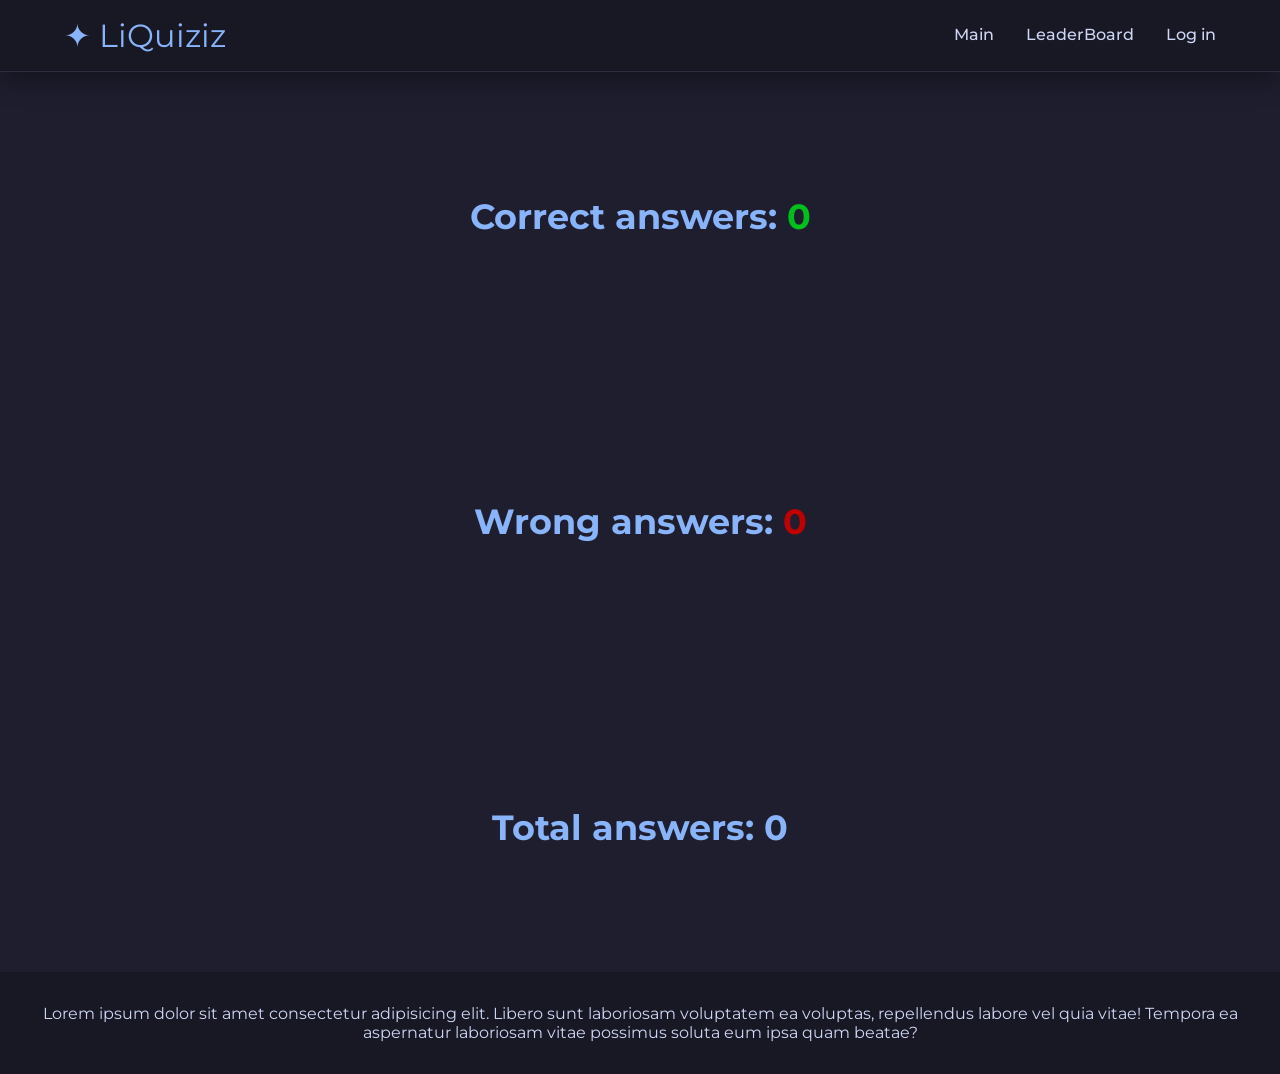
<file: templates/finish.html>
<!DOCTYPE html>
<html lang="en">
<head>
    <meta charset="UTF-8">
    <meta name="viewport" content="width=device-width, initial-scale=1.0">
    <title>LiQuiz</title>
    <link rel="stylesheet" href="/static/style.css">
    <link rel="preconnect" href="https://fonts.googleapis.com">
<link rel="preconnect" href="https://fonts.gstatic.com" crossorigin>
<link href="https://fonts.googleapis.com/css2?family=Montserrat:ital,wght@0,100..900;1,100..900&family=Raleway:ital,wght@0,100..900;1,100..900&display=swap" rel="stylesheet">
</head>
</head>
<body>
    <header class="header">
        <a href="/" class="logo">✦ LiQuiziz</a>
        <div class="header-list">
            <a href="/" class="nav-element">Main</a>
            <a href="#" class="nav-element">LeaderBoard</a>
            <a href="#" class="nav-element">Log in</a>
        </div>
    </header>
    <section class="categories">
        <h1 >Correct answers: <span id="correct"></span></h1>
        <h1 >Wrong answers: <span id="wrong"></span></h1>
        <h1>Total answers: <span id="total"></span></h1>
    </section>
    <footer>
        <p>Lorem ipsum dolor sit amet consectetur adipisicing elit. Libero sunt laboriosam voluptatem ea voluptas, repellendus labore vel quia vitae! Tempora ea aspernatur laboriosam vitae possimus soluta eum ipsa quam beatae?</p>
    </footer>
<script src="/static/finish.js"></script>
</body>
</html>
</file>
<file: static/style.css>
* {
            margin: 0;
            padding: 0;
            box-sizing: border-box;
}
:root {
            /* Основные цвета – тёмная комфортная палитра */
            --green: #00be1c;
            --red:#bf0000;
            --bg-page: #1E1E2F;
            --card-bg: #2D2D3F;
            --card-bg-hover: #444453;
            --card-bg-active:#89B4FA;
            --header-bg: #181825;
            --accent: #89B4FA;
            --accent-hover: #B4BEFE;
            --text-primary: #CDD6F4;
            --text-inverse: #1E1E2F;
            --shadow: 0 12px 24px rgba(0, 0, 0, 0.3);
            --shadow-hover: 0 20px 30px rgba(0, 0, 0, 0.4);
            --border-radius: 28px;
            --font-mont: 'Montserrat', sans-serif;
            --font-raleway: 'Raleway', sans-serif;

            /* типографика */
            --logo-size: 2rem;
            --heading-size: 2.2rem;
            --medium: 1.25rem;
            --small: 1rem;
}

body{
    background: var(--bg-page);
    font-family: var(--font-mont);
}
header{
    background: var(--header-bg);
    display: flex;
    align-items: center;
    justify-content: space-between;
    padding: 1rem 5%;
    flex-wrap: wrap;
    gap: 1rem;
    position: sticky;
    top: 0;
    z-index: 100;
    border-bottom:1px solid var(--card-bg);
    box-shadow: var(--shadow);
}
header a{
    text-decoration: none;
    color: var(--accent);
    font-size: var(--heading-size);
}
.header-list{
    display: flex;
    justify-content: space-between;
    gap: 2rem;
    transition: all 5s;
}
.nav-element{
    color: var(--text-primary);
    text-decoration: none;
    font-size: var(--small);
    font-weight: 500;
    transition: all 0.3s;
    padding: 0.5rem 0;
    border-bottom:2px solid transparent ;
}
.nav-element:hover{
    color: var(--accent-hover);
    border-bottom-color: var(--accent);
}
.logo{
    font-size: var(--logo-size);
}

.category{
    font-family: var(--font-mont);
    color: var(--text-primary);
    padding: 2rem 4rem;
    background: var(--card-bg);
    border: none;
    border-radius: var(--border-radius);
    display: flex;
    align-items: center;
    text-align: center;
    gap: 1rem;
    box-shadow: var(--shadow);
    cursor: pointer;
    transition: all 0.2s ease;
}
.categories{
    display: flex;
    flex-direction: column;
    justify-content: space-around;
    gap: 1rem;
    height: 100vh;
    align-items: center;
}
.categories h1{
    color: var(--accent);
    font-size: var(--heading-size);
}
.categories-select{
     display: grid;
    grid-template-columns: repeat(2, 1fr);
    grid-template-rows: repeat(2, 1fr);
    gap: 8px;
}
.button{
    font-family: var(--font-mont);
    font-size: var(--medium);
    color: var(--text-primary);
    padding: 1rem 2rem;
    background: var(--card-bg);
    border: none;
    border-radius: var(--border-radius);
    display: flex;
    align-items: center;
    text-align: center;
    gap: 1rem;
    box-shadow: var(--shadow);
    cursor: pointer;
    transition: all 0.2s ease;
}
.button:hover{
    background: var(--card-bg-hover);
    color: var(--text-inverse);
    box-shadow: var(--shadow-hover);
    transform: translateY(-5px);
}   
.category img{
    width: 56px;
    height: 56px;
    opacity: 0.9;
    filter: brightness(0) invert(1);
}
.category:hover{
    background: var(--card-bg-hover);
    color: var(--text-inverse);
    box-shadow: var(--shadow-hover);
    transform: translateY(-5px);
}   
.answer{
    font-family: var(--font-mont);
    color: var(--text-primary);
    padding: 1rem 2rem;
    background: var(--card-bg);
    border: none;
    border-radius: var(--border-radius);
    display: flex;
    align-items: center;
    text-align: center;
    gap: 1rem;
    box-shadow: var(--shadow);
    cursor: pointer;
    transition: all 0.2s ease;
}
.answer:hover{
    background: var(--card-bg-hover);
    color: var(--text-inverse);
    box-shadow: var(--shadow-hover);
    transform: translateY(-5px);
}
.answer.active{
    background: var(--card-bg-active);
    color: var(--text-inverse);
}
button.active{
    background: var(--card-bg-active);
    color: var(--text-inverse);
}
footer{
    background: var(--header-bg);
    color: var(--text-primary);
    padding: 2rem 1rem;
    text-align: center;
    border-top: 1px solid var(--shadow-hover);
}
.category.active{
    background: var(--card-bg-active);
    color: var(--text-inverse);
}
.answer-selections{
    display: grid;
    grid-template-columns: repeat(2, 1fr);
    grid-template-rows: repeat(2, 1fr);
    gap: 8px;
}
.result{
    display: flex;
    flex-direction: column;
    justify-content: space-around;
    gap: 1rem;
    height: 35rem;
    align-items: center;
}
#correct{
    color: var(--green);
}
#wrong{
    color: var(--red);
}
#total{
    color: var(--accent);
}
progress {
    background-color: var(--accent);
    border: none;
    border-radius: var(--border-radius);
}
.timer-container {
    background: var(--card-bg);
    border-radius: 40px;
    padding: 6px 20px;
    font-size: 1.3rem;
    font-weight: bold;
    color: var(--accent);
    margin: 10px auto;
    display: inline-block;
    box-shadow: var(--shadow);
}
</file>
